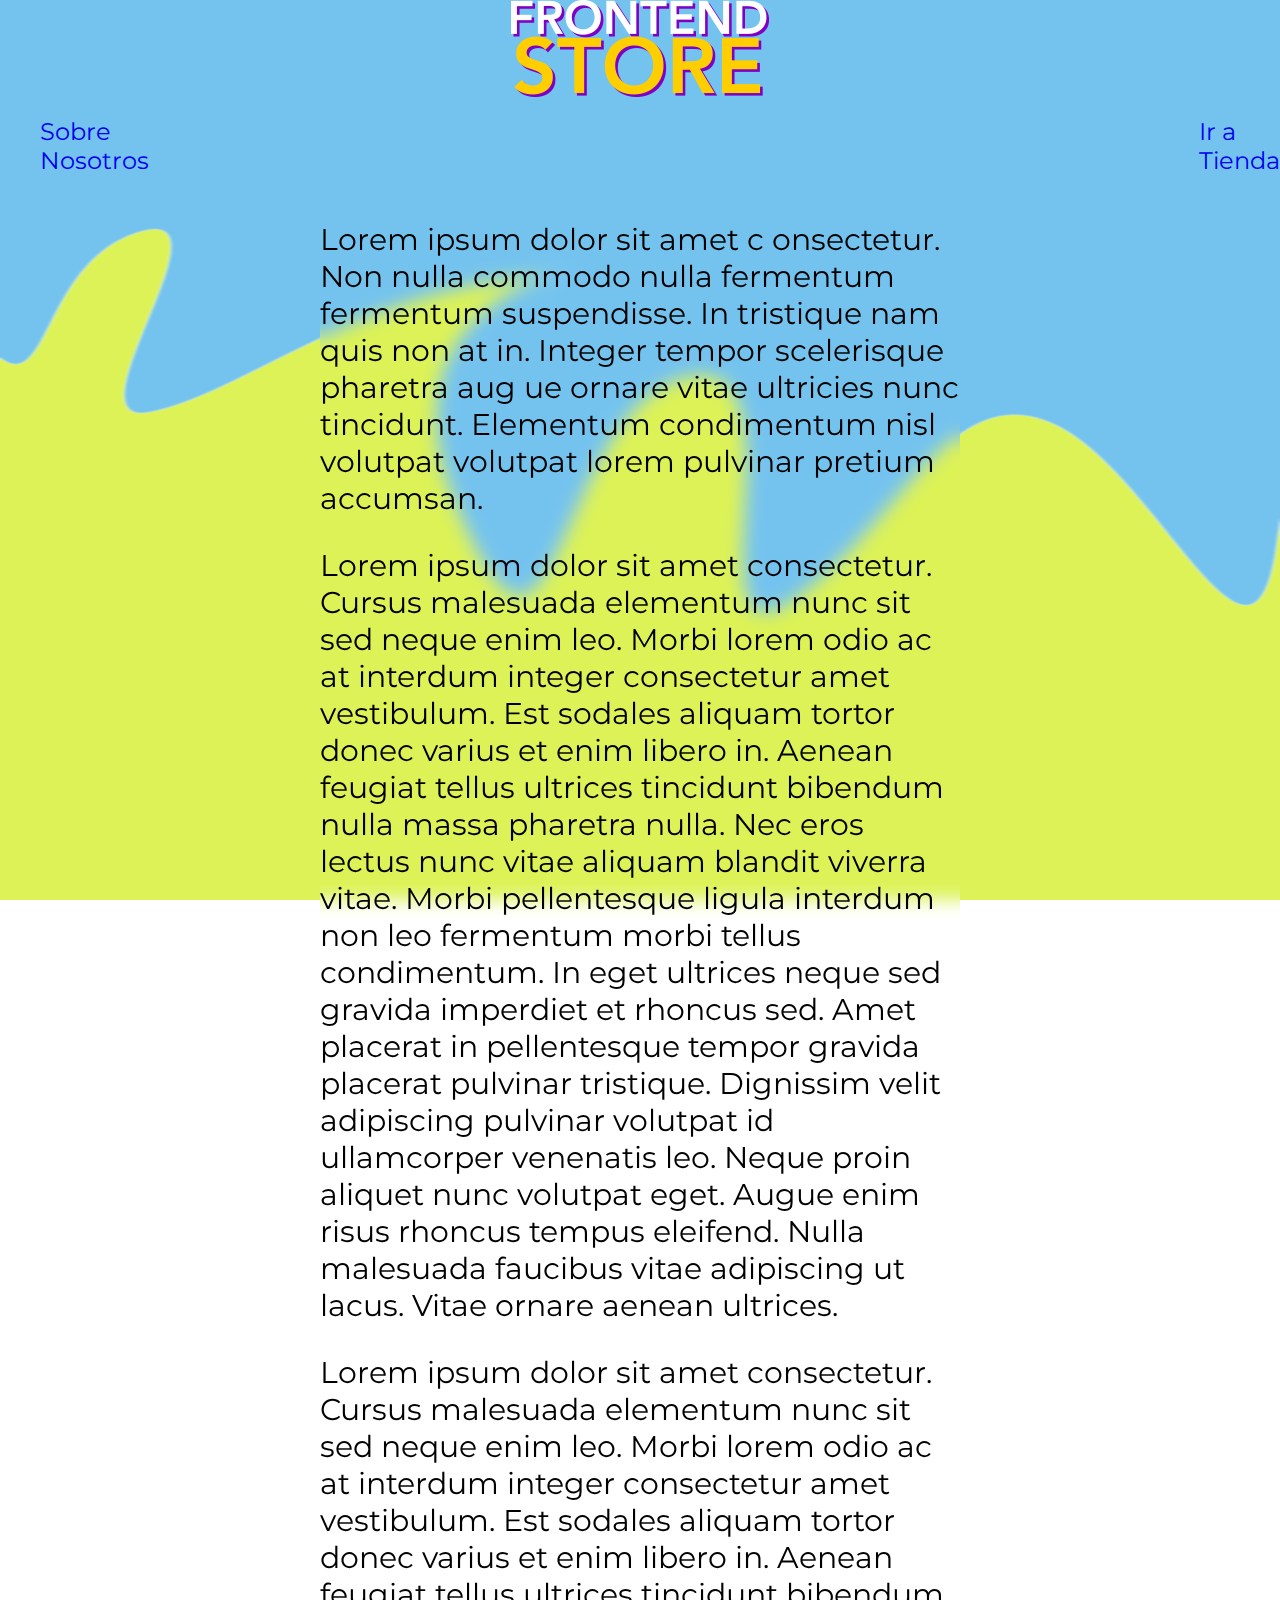
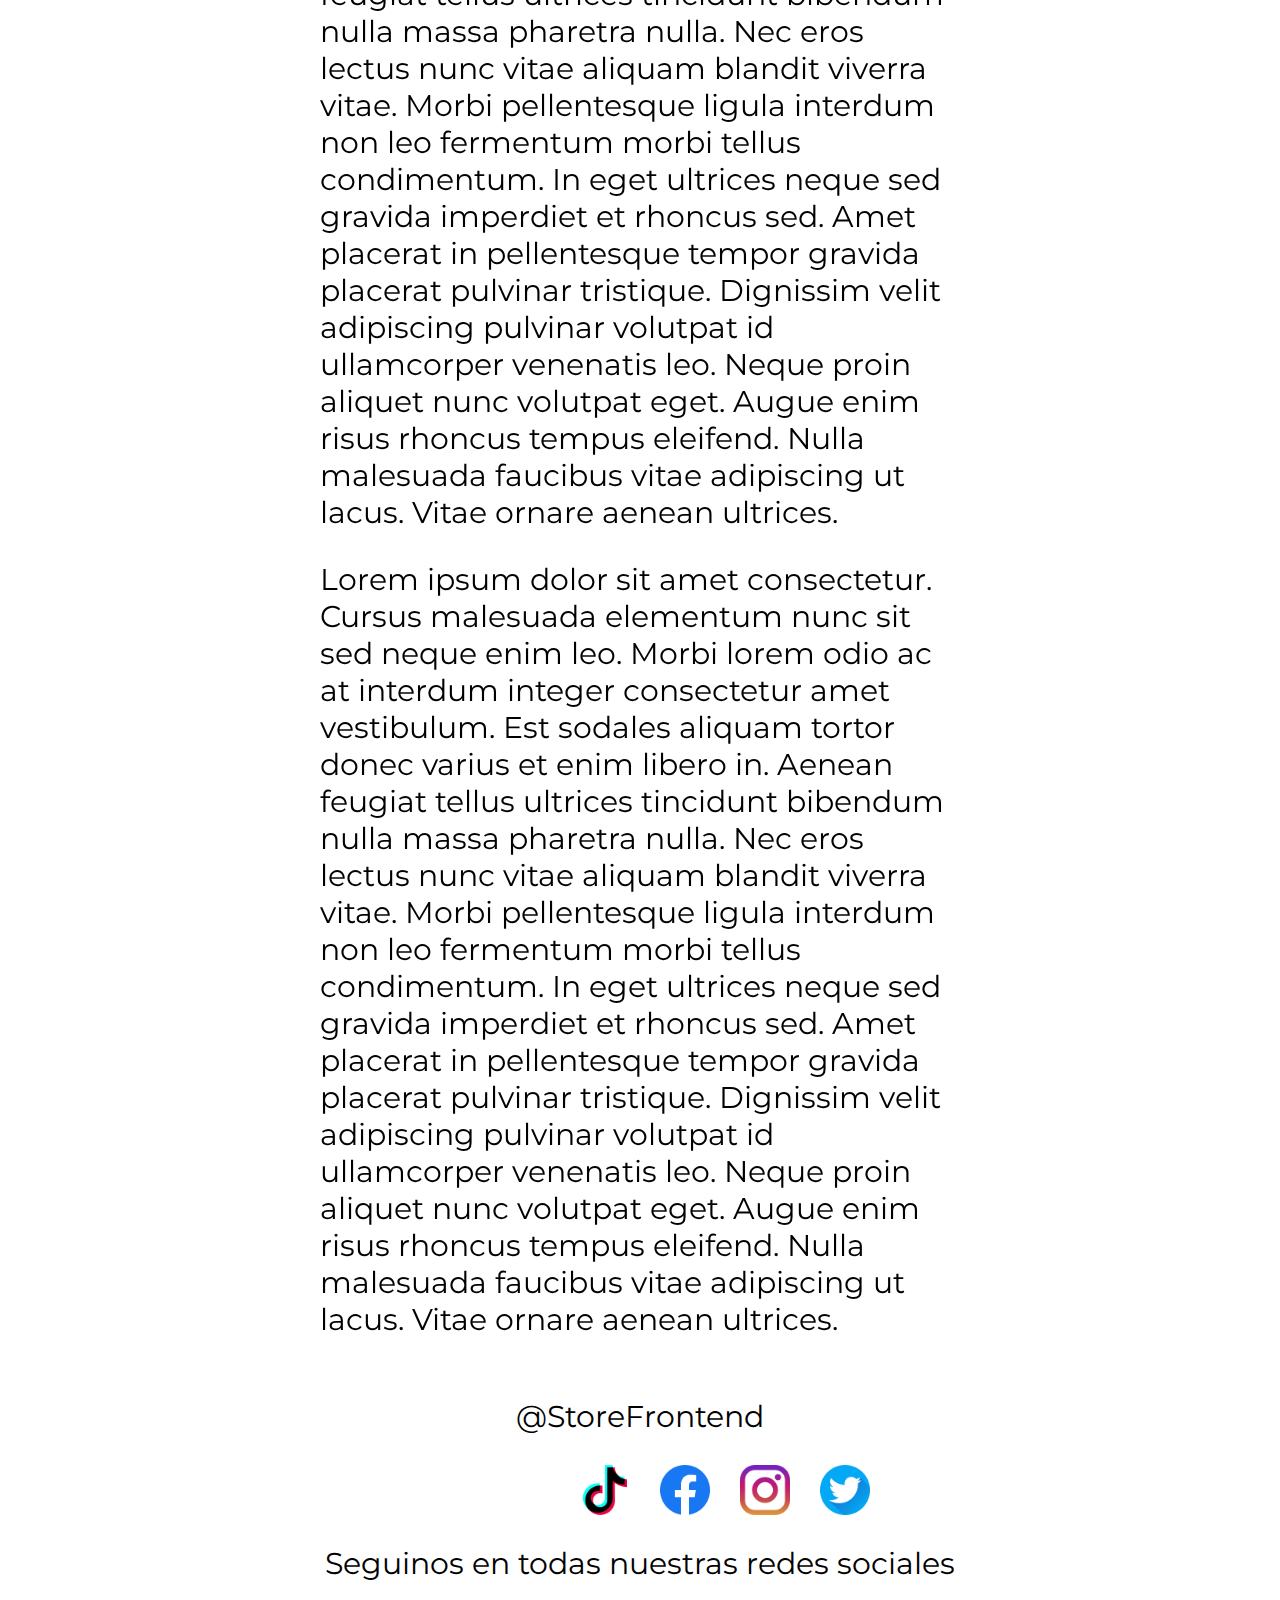
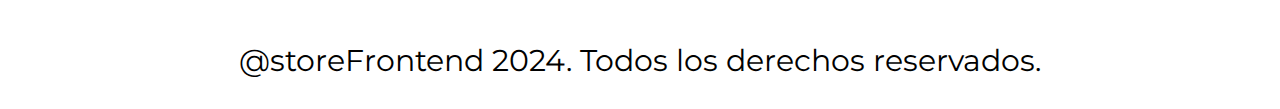
<file: index.html>
<!DOCTYPE html>
<html class="bg__fondo">
    <head>
        <meta charset="UTF-8">
        <meta name="viewport" content="width=device-width, initial-scale=1.0">
        <title>Sobre Nosotros</title>
        <link rel="preconnect" href="https://fonts.googleapis.com">
        <link rel="preconnect" href="https://fonts.gstatic.com" crossorigin>
        <link href="https://fonts.googleapis.com/css2?family=Montserrat:ital,wght@0,100..900;1,100..900&display=swap" rel="stylesheet">
        <!-- <link href="https://cdn.jsdelivr.net/npm/bootstrap@5.3.3/dist/css/bootstrap.min.css" rel="stylesheet" integrity="sha384-QWTKZyjpPEjISv5WaRU9OFeRpok6YctnYmDr5pNlyT2bRjXh0JMhjY6hW+ALEwIH" crossorigin="anonymous"> -->
        <link rel="stylesheet" href="./css/style.css">
        
    </head>
    <header>
        <div class="login" >
            <a href="./html/Inicio.html">
                <img src="./img/Iconos/logo.png">
            </a>
        </div>
        <nav class="barnav">
            <ul>
                <li><a class="navbar__enlace"  href="#">Sobre Nosotros</a></li>
                <li class="enlace__derecha"><a class="navbar__enlace"  href="./html/Inicio.html">Ir a Tienda</a></li>
            </ul>
        </nav>
    </header>
    <body>
        <main>
            <section class="contenido">
                <div>
                    <p>Lorem ipsum dolor sit amet c
                        onsectetur. Non nulla commodo nulla fermentum
                        fermentum suspendisse. In tristique nam quis non at in. Integer tempor scelerisque pharetra aug
                        ue ornare vitae ultricies nunc tincidunt. Elementum condimentum nisl volutpat volutpat lorem pulvinar pretium accumsan.</p>
                </div>
                <div>
                    <p>Lorem ipsum dolor sit amet consectetur. Cursus malesuada elementum nunc sit sed neque enim leo. Morbi 
                        lorem odio ac at interdum integer consectetur amet vestibulum. Est sodales aliquam tortor donec varius et enim 
                        libero in. Aenean feugiat tellus ultrices tincidunt bibendum nulla massa pharetra nulla. Nec eros lectus nunc 
                        vitae aliquam blandit viverra vitae. Morbi pellentesque ligula interdum non leo fermentum morbi tellus condimentum.
                        In eget ultrices neque sed gravida imperdiet et rhoncus sed. Amet placerat in pellentesque tempor gravida placerat 
                        pulvinar tristique. Dignissim velit adipiscing pulvinar volutpat id ullamcorper venenatis leo. Neque proin aliquet 
                        nunc volutpat eget. Augue enim risus rhoncus tempus eleifend. Nulla malesuada faucibus vitae adipiscing ut lacus. 
                        Vitae ornare aenean ultrices.</p>
                </div>
                <div>
                    <p>Lorem ipsum dolor sit amet consectetur. Cursus malesuada elementum nunc sit sed neque enim leo. Morbi 
                        lorem odio ac at interdum integer consectetur amet vestibulum. Est sodales aliquam tortor donec varius et enim 
                        libero in. Aenean feugiat tellus ultrices tincidunt bibendum nulla massa pharetra nulla. Nec eros lectus nunc 
                        vitae aliquam blandit viverra vitae. Morbi pellentesque ligula interdum non leo fermentum morbi tellus condimentum.
                        In eget ultrices neque sed gravida imperdiet et rhoncus sed. Amet placerat in pellentesque tempor gravida placerat 
                        pulvinar tristique. Dignissim velit adipiscing pulvinar volutpat id ullamcorper venenatis leo. Neque proin aliquet 
                        nunc volutpat eget. Augue enim risus rhoncus tempus eleifend. Nulla malesuada faucibus vitae adipiscing ut lacus. 
                        Vitae ornare aenean ultrices.</p>
                </div>
                <div>
                    <p>Lorem ipsum dolor sit amet consectetur. Cursus malesuada elementum nunc sit sed neque enim leo. Morbi 
                        lorem odio ac at interdum integer consectetur amet vestibulum. Est sodales aliquam tortor donec varius et enim 
                        libero in. Aenean feugiat tellus ultrices tincidunt bibendum nulla massa pharetra nulla. Nec eros lectus nunc 
                        vitae aliquam blandit viverra vitae. Morbi pellentesque ligula interdum non leo fermentum morbi tellus condimentum.
                        In eget ultrices neque sed gravida imperdiet et rhoncus sed. Amet placerat in pellentesque tempor gravida placerat 
                        pulvinar tristique. Dignissim velit adipiscing pulvinar volutpat id ullamcorper venenatis leo. Neque proin aliquet 
                        nunc volutpat eget. Augue enim risus rhoncus tempus eleifend. Nulla malesuada faucibus vitae adipiscing ut lacus. 
                        Vitae ornare aenean ultrices.</p>
                </div>
            </section>
        </main>
        <footer class="footer">
            <p class="like" >@StoreFrontend</p>
            <div >
                <img class="iconos" src="./img/Iconos/tik-tok.png">
                <img class="iconos" src="./img/Iconos/facebook.png">
                <img class="iconos" src="./img/Iconos/instagram.png">
                <img class="iconos" src="./img/Iconos/gorjeo.png">
            </div> 
            <p class="like" >Seguinos en todas nuestras redes sociales</p>
            <p class="like" >@storeFrontend 2024. Todos los derechos reservados.</p>
        </footer>
        <!-- <script src="https://cdn.jsdelivr.net/npm/bootstrap@5.3.3/dist/js/bootstrap.bundle.min.js" integrity="sha384-YvpcrYf0tY3lHB60NNkmXc5s9fDVZLESaAA55NDzOxhy9GkcIdslK1eN7N6jIeHz" crossorigin="anonymous"></script>
    <!-- comentarios es control+k+c -->
</html>
</file>
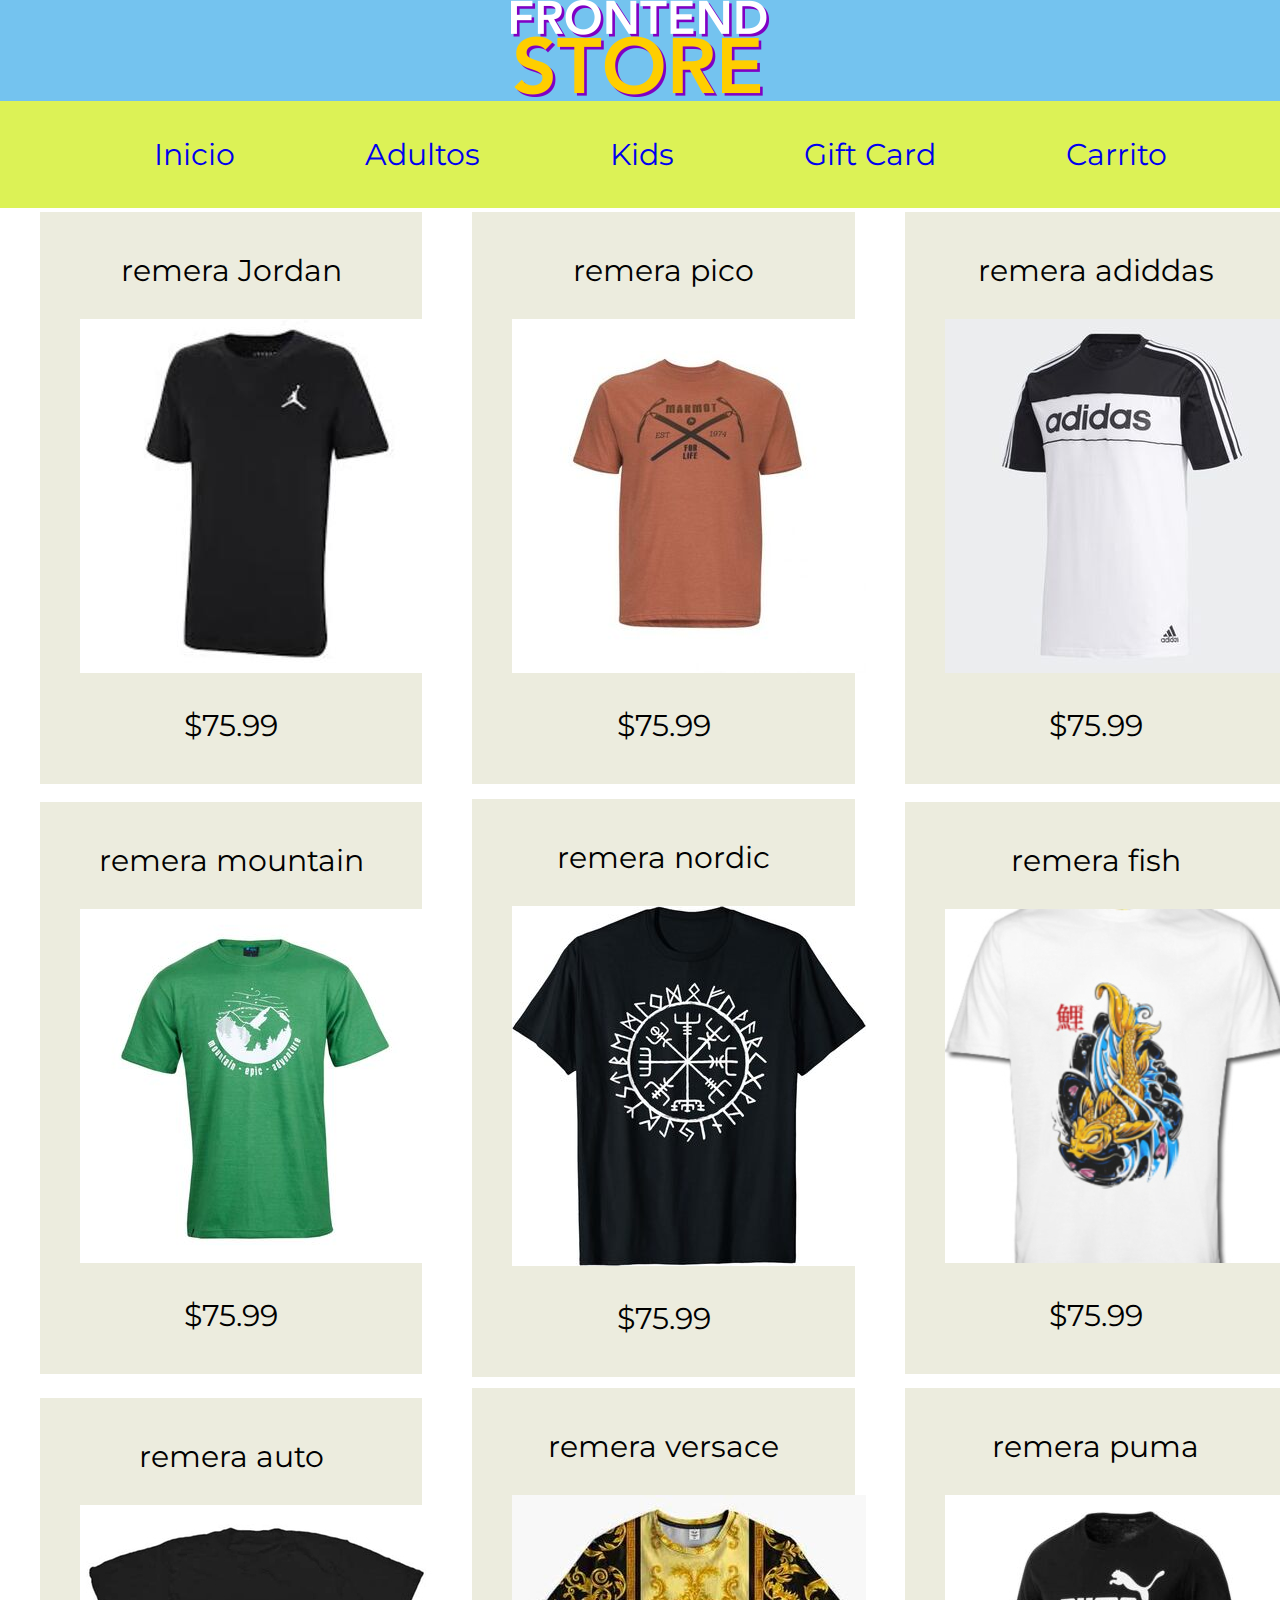
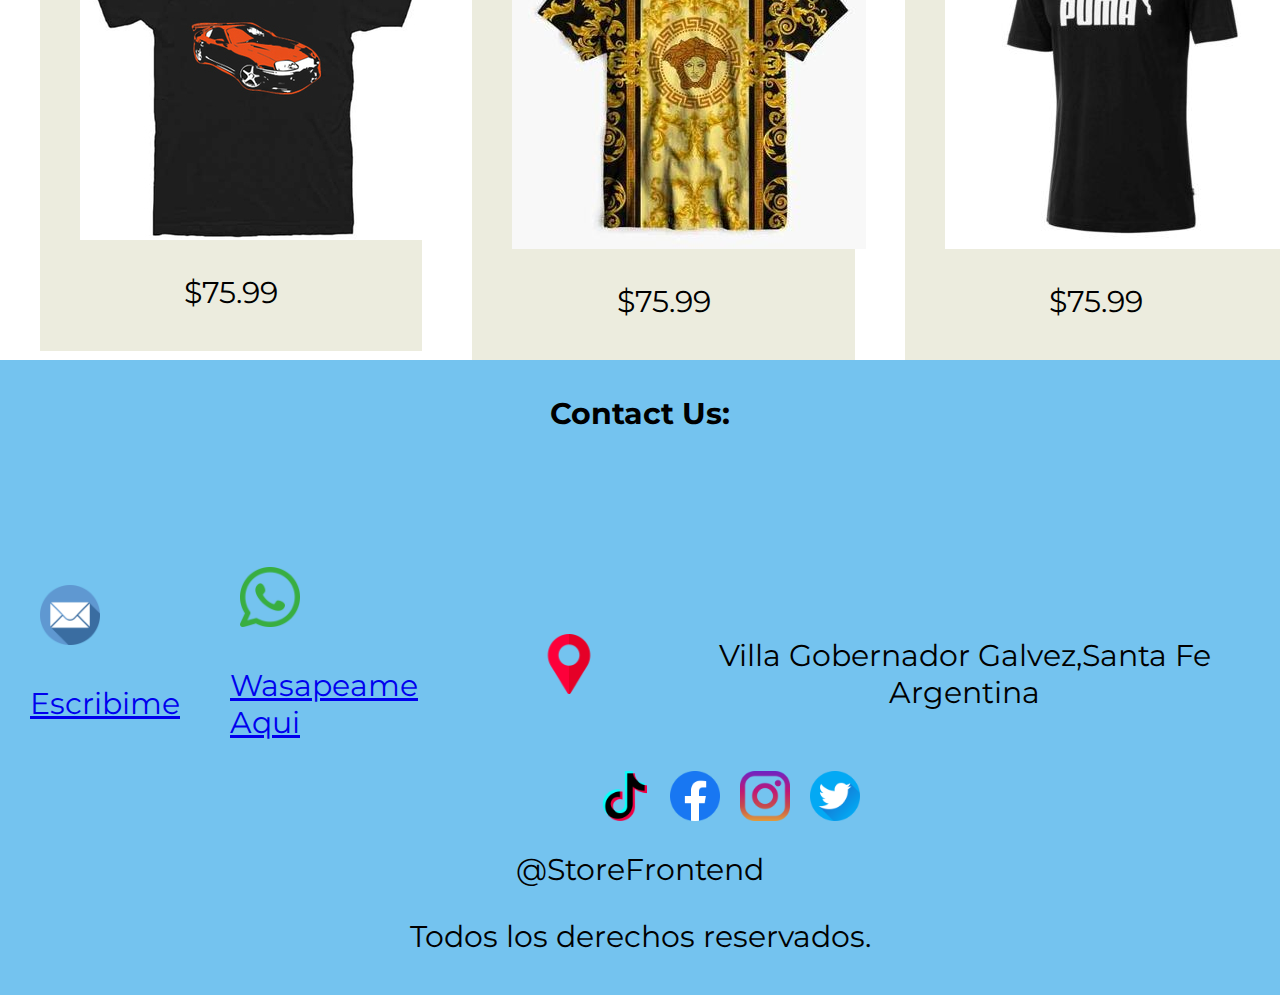
<file: html/adultos.html>
<!DOCTYPE html>
<html lang="en">
    <head>
        <meta charset="UTF-8">
        <meta name="viewport" content="width=device-width, initial-scale=1.0">
        <title>Adultos</title>
        <link rel="preconnect" href="https://fonts.googleapis.com">
        <link rel="preconnect" href="https://fonts.gstatic.com" crossorigin>
        <link href="https://fonts.googleapis.com/css2?family=Montserrat:ital,wght@0,100..900;1,100..900&display=swap" rel="stylesheet">
        <!-- <link href="https://cdn.jsdelivr.net/npm/bootstrap@5.3.3/dist/css/bootstrap.min.css" rel="stylesheet" integrity="sha384-QWTKZyjpPEjISv5WaRU9OFeRpok6YctnYmDr5pNlyT2bRjXh0JMhjY6hW+ALEwIH" crossorigin="anonymous"> -->
        <link rel="stylesheet" href="../css/style.css">
    </head>
     <header> <!--class="container-fluid"> -->
        <div class="logo">
            <a href="../index.html">
                <img src="../img/Iconos/logo.png">
            </a>
        </div>
        <nav class="navbar">
        <ul>
            <li><a class="navbar__enlace"  href="./Inicio.html">Inicio</a></li>  
            <li><a class="navbar__enlace"  href="#">Adultos</a></li>  
            <li><a class="navbar__enlace"  href="../html/kids.html">Kids</a></li>  
            <li><a class="navbar__enlace"  href="../html/gift-card.html">Gift Card</a></li>  
            <li><a class="navbar__enlace"  href="../html/carrito.html">Carrito</a></li>  
        </ul>
        </nav>
    </header>
    <body>
        <main> <!-- class="container-fluid"> -->
            <div class="contenedor">
           
                <section class="remera">
                        <p class="text" >remera Jordan</p>
                        <img class="imagenes" src="../img/Adultos/images.jpg">
                        <p class="text" >$75.99</p>
                    </section>
                    <section class="remera">
                        <p class="text" >remera pico</p>
                        <img class="imagenes" src="../img/Adultos/pico.jpg">
                        <p class="text" >$75.99</p>
                    </section>
                    <section class="remera">
                        <p class="text" >remera adiddas</p>
                        <img class="imagenes" src="../img/Adultos/addidas.jpg">
                        <p class="text" >$75.99</p>
                    </section>
                    <section class="remera">
                        <p class="text" >remera mountain</p>
                        <img class="imagenes" src="../img/Adultos/mountain.jpg">
                        <p class="text" >$75.99</p>
                    </section>
                    <section class="remera">
                        <p class="text" >remera nordic</p>
                        <img class="imagenes" src="../img/Adultos/nordic.jpg">
                        <p class="text" >$75.99</p>
                    </section>
                    <section class="remera">
                        <p class="text" >remera fish</p>
                        <img class="imagenes" src="../img/Adultos/fish.jpg">
                        <p class="text" >$75.99</p>
                    </section>
                    <section class="remera">
                        <p class="text" >remera auto </p>
                        <img class="imagenes" src="../img/Adultos/auto.jpg">
                        <p class="text" >$75.99</p>
                    </section>
                    <section class="remera">
                        <p class="text" >remera versace</p>
                        <img class="imagenes" src="../img/Adultos/versace.jpg">
                        <p class="text" >$75.99</p>
                    </section>
                    <section class="remera">
                        <p class="text" >remera puma</p>
                        <img class="imagenes" src="../img/Adultos/puma.jpg">
                        <p class="text" >$75.99</p>
                    </section> 
            </div>
        </main>
        <footer class="redes"> <!--class="container-fluid"> -->
            <h2>Contact Us:</h2>
            <div class="div-1">
                <a href="mailto:joel94master@gmail.com" target="_blank">
                <img  class="icon" src="../img/Iconos/correo-electronico.png"><p>Escribime</p>
                </a>
                <a href="https://wa.me/message/MUAPNIPZ4Z5BE1" target="_blank">
                <img  class="icon" src="../img/Iconos/whatsapp.png"> <p>Wasapeame Aqui</p>
                </a>
                    <img  class="icon" src="../img/Iconos/marcador-de-posicion.png">
                    <p class="texto_redes" style="padding-left: 0px;">Villa Gobernador Galvez,Santa Fe Argentina</p>
            </div>
            <div class="div-2">
                <img class="iconos" src="../img/Iconos/tik-tok.png">
                <img class="iconos" src="../img/Iconos/facebook.png">
                <img class="iconos" src="../img/Iconos/instagram.png">
                <img class="iconos" src="../img/Iconos/gorjeo.png">
            </div>
            <p class="like">@StoreFrontend</p>
            <p class="like">Todos los derechos reservados. </p>
        </footer>
        <!-- <script src="https://cdn.jsdelivr.net/npm/@popperjs/core@2.11.8/dist/umd/popper.min.js" integrity="sha384-I7E8VVD/ismYTF4hNIPjVp/Zjvgyol6VFvRkX/vR+Vc4jQkC+hVqc2pM8ODewa9r" crossorigin="anonymous"></script> -->
        <!-- <script src="https://cdn.jsdelivr.net/npm/bootstrap@5.3.3/dist/js/bootstrap.min.js" integrity="sha384-0pUGZvbkm6XF6gxjEnlmuGrJXVbNuzT9qBBavbLwCsOGabYfZo0T0to5eqruptLy" crossorigin="anonymous"></script> -->
    </body>

</html>
</file>
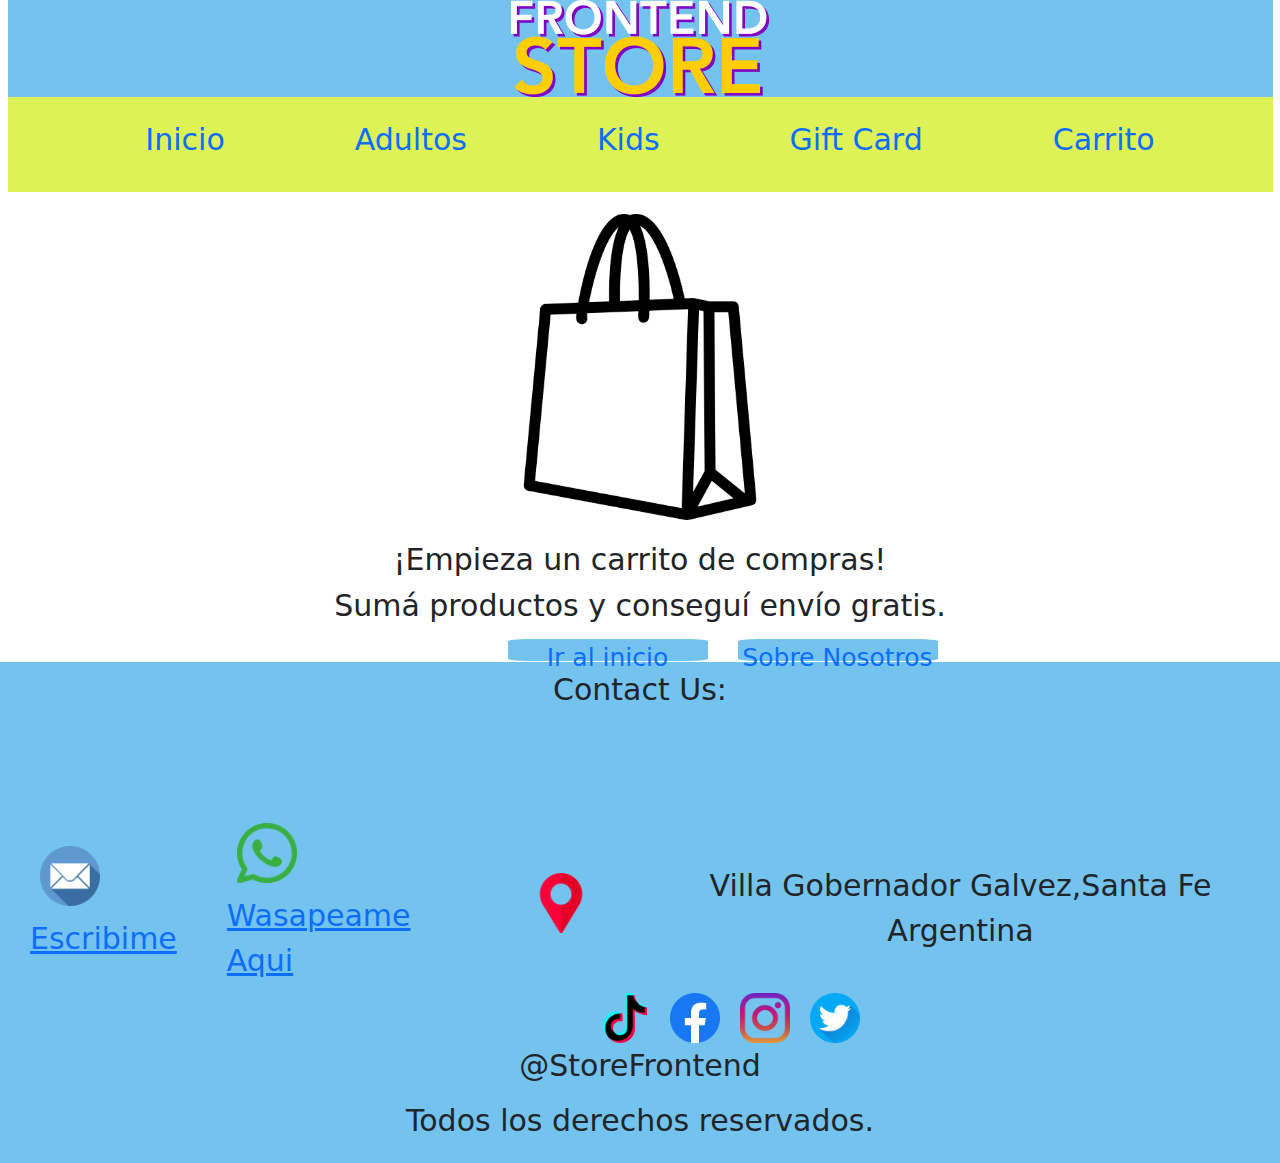
<file: html/carrito.html>
<!DOCTYPE html>
<html lang="en">
    <head>
        <meta charset="UTF-8">
        <meta name="viewport" content="width=device-width, initial-scale=1.0">
        <title>Carrito</title>
        <link rel="preconnect" href="https://fonts.googleapis.com">
        <link rel="preconnect" href="https://fonts.gstatic.com" crossorigin>
        <link href="https://fonts.googleapis.com/css2?family=Montserrat:ital,wght@0,100..900;1,100..900&display=swap" rel="stylesheet">
         <link href="https://cdn.jsdelivr.net/npm/bootstrap@5.3.3/dist/css/bootstrap.min.css" rel="stylesheet" integrity="sha384-QWTKZyjpPEjISv5WaRU9OFeRpok6YctnYmDr5pNlyT2bRjXh0JMhjY6hW+ALEwIH" crossorigin="anonymous"> 
        <link rel="stylesheet" href="../css/style.css">
    </head>
    <body>  
         <header class="container-fluid">
            <div class="logo">
                <a href="../index.html">
                    <img src="../img/Iconos/logo.png">
                </a>
            </div>
            <nav class="navbar">
            <ul>
                <li><a class="navbar__enlace" href="../html/Inicio.html">Inicio</a></li>  
                <li><a class="navbar__enlace" href="../html/adultos.html">Adultos</a></li>  
                <li><a class="navbar__enlace" href="./kids.html">Kids</a></li>  
                <li><a class="navbar__enlace" href="../html/gift-card.html">Gift Card</a></li>  
                <li><a class="navbar__enlace" href="#">Carrito</a></li>  
            </ul>
            </nav>
        </header>
         <main class="tienda"> <!--class="container-fluid"> -->
            <section class="container-fluid">
                <img class="fotos" src="../img/Iconos/bolsa-de-la-compra.png">
                <h2>¡Empieza un carrito de compras!</h2>
                <p>Sumá productos y conseguí envío gratis.</p>
                <div>
                    <a class="boton"href="./Inicio.html">Ir al inicio</a>
                    <a class="boton" href="../index.html">Sobre Nosotros</a> <br>
                </div>
            </section>
        </main>
         <footer class="redes">
            <section class="container-fluid"></section> <!--class="container-fluid"> -->
                <h2>Contact Us:</h2>
                <div class="div-1">
                    <a href="mailto:joel94master@gmail.com" target="_blank">
                    <img  class="icon" src="../img/Iconos/correo-electronico.png"><p>Escribime</p>
                    </a>
                    <a href="https://wa.me/message/MUAPNIPZ4Z5BE1" target="_blank">
                    <img  class="icon" src="../img/Iconos/whatsapp.png"> <p>Wasapeame Aqui</p>
                    </a>
                        <img  class="icon" src="../img/Iconos/marcador-de-posicion.png">
                        <p class="texto_redes" style="padding-left: 0px;">Villa Gobernador Galvez,Santa Fe Argentina</p>
                </div>
                <div class="div-2">
                    <img class="iconos" src="../img/Iconos/tik-tok.png">
                    <img class="iconos" src="../img/Iconos/facebook.png">
                    <img class="iconos" src="../img/Iconos/instagram.png">
                    <img class="iconos" src="../img/Iconos/gorjeo.png">
                </div>
                <p class="like">@StoreFrontend</p>
                <p class="like">Todos los derechos reservados. </p>
            </section>
        </footer>
         <script src="https://cdn.jsdelivr.net/npm/@popperjs/core@2.11.8/dist/umd/popper.min.js" integrity="sha384-I7E8VVD/ismYTF4hNIPjVp/Zjvgyol6VFvRkX/vR+Vc4jQkC+hVqc2pM8ODewa9r" crossorigin="anonymous"></script> 
        <script src="https://cdn.jsdelivr.net/npm/bootstrap@5.3.3/dist/js/bootstrap.min.js" integrity="sha384-0pUGZvbkm6XF6gxjEnlmuGrJXVbNuzT9qBBavbLwCsOGabYfZo0T0to5eqruptLy" crossorigin="anonymous"></script> 
    </body>

</html>
</file>
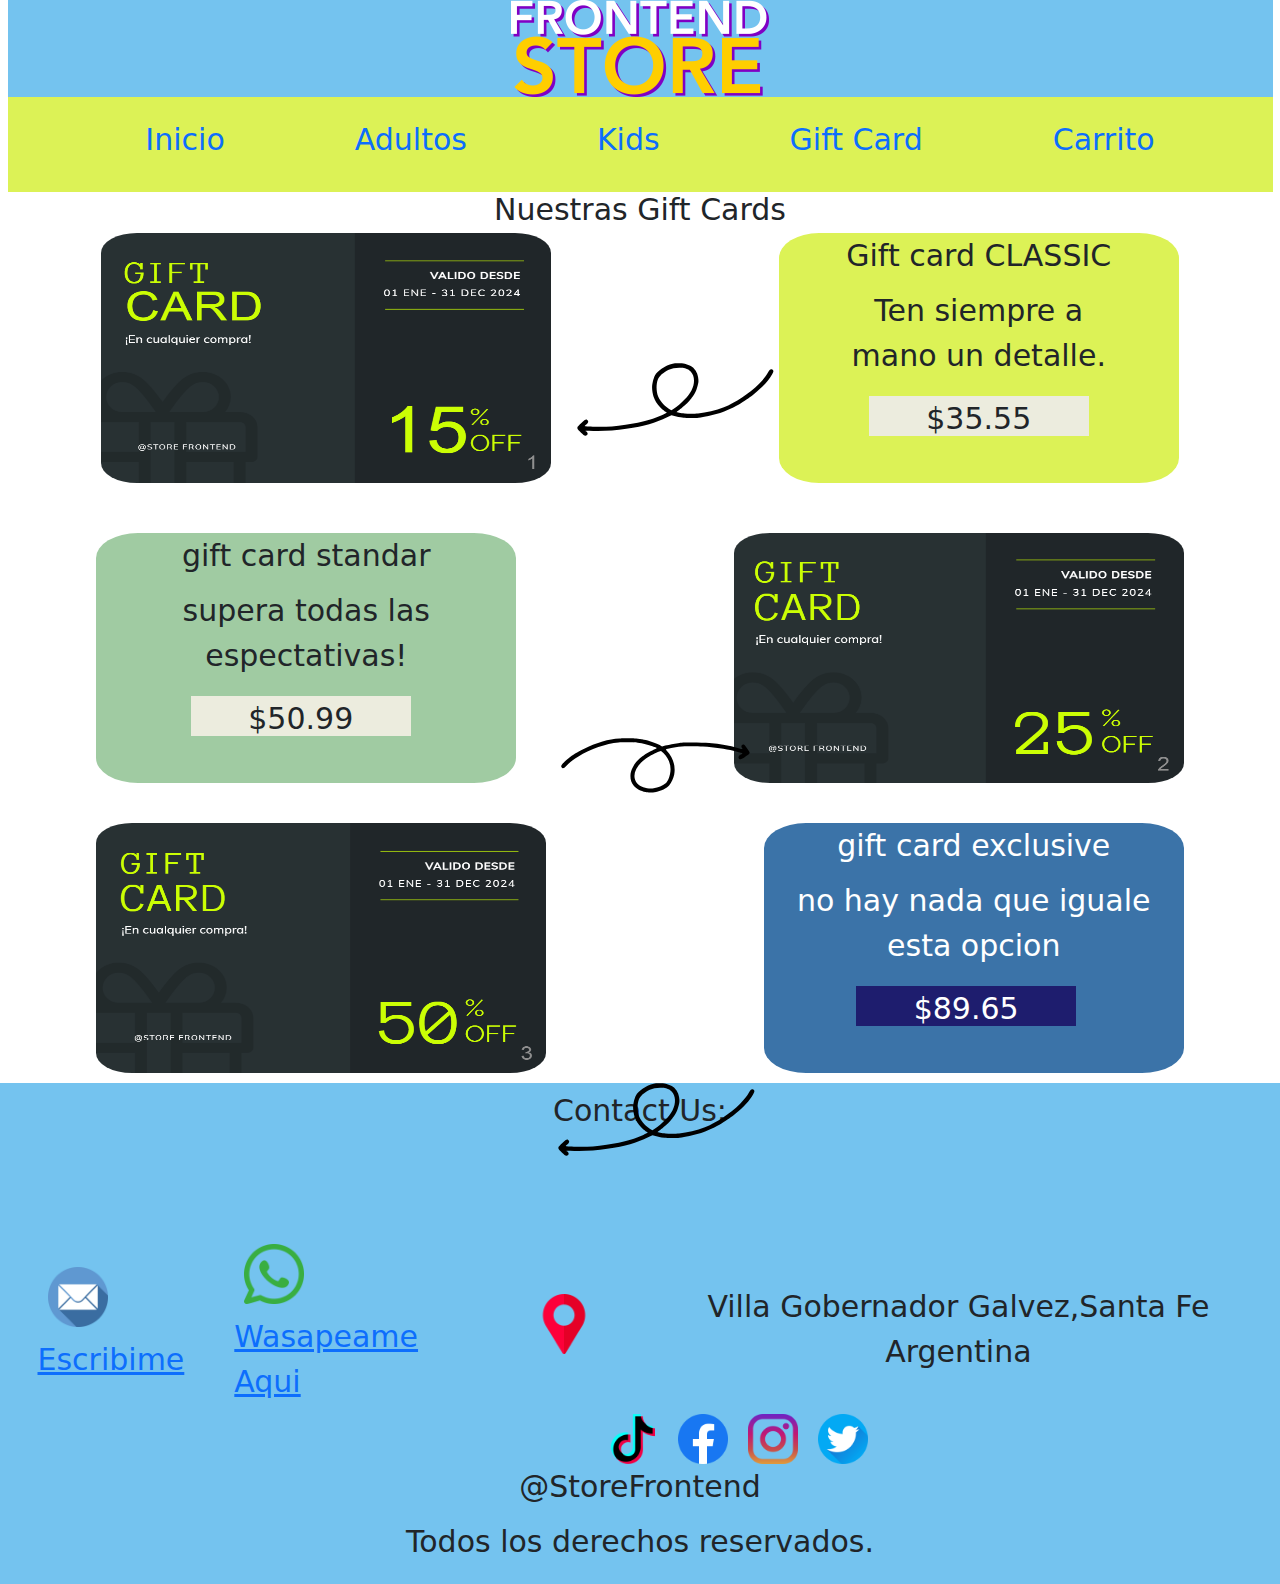
<file: html/gift-card.html>
<!DOCTYPE html>
<html lang="en">
    <head>
        <meta charset="UTF-8">
        <meta name="viewport" content="width=device-width, initial-scale=1.0">
        <title>Gift Card</title>
        <link rel="preconnect" href="https://fonts.googleapis.com">
        <link rel="preconnect" href="https://fonts.gstatic.com" crossorigin>
        <link href="https://fonts.googleapis.com/css2?family=Montserrat:ital,wght@0,100..900;1,100..900&display=swap" rel="stylesheet">
        <link href="https://cdn.jsdelivr.net/npm/bootstrap@5.3.3/dist/css/bootstrap.min.css" rel="stylesheet" integrity="sha384-QWTKZyjpPEjISv5WaRU9OFeRpok6YctnYmDr5pNlyT2bRjXh0JMhjY6hW+ALEwIH" crossorigin="anonymous"> 
        <link rel="stylesheet" href="../css/style.css">
        
    </head>
        <header class="container-fluid">
        <div class="logo">
            <a href="../index.html">
                <img src="../img/Iconos/logo.png">
            </a>
        </div>
        <nav class="navbar">
            <ul>
            <li><a class="navbar__enlace" href="./Inicio.html">Inicio</a></li>  
            <li><a class="navbar__enlace" href="./adultos.html">Adultos</a></li>  
            <li><a class="navbar__enlace" href="./kids.html">Kids</a></li>  
            <li><a class="navbar__enlace" href="#">Gift Card</a></li>  
            <li><a class="navbar__enlace" href="./carrito.html">Carrito</a></li>  
            </ul>
        </nav>
    </header>
    <body>
         <main class="container-fluid" > 
            <h2>Nuestras Gift Cards</h2>
            <section class="card-1">
                <div class="image1">
                    <img class="image" src="../img/Gift Card/15-.PNG">
                </div>
                <div>
                    <img class="flecha" src="../img/Iconos/Flecha1-3.svg" alt="flecha de direccion">
                </div>
                <div class="classic">
                    <p>Gift card CLASSIC</p>
                    <p>Ten siempre a <br> mano un detalle.</p>
                    <p class="valor">$35.55</p>
                </div>
            </section>
            <section class="card2" style="padding-top: 40px; padding-bottom: 40px;">
                <div class="standar">
                    <p>gift card standar</p>
                    <p>supera todas las espectativas!</p>
                    <p class="valor">$50.99</p>
                </div> 
                <div>
                    <img class="flecha-2" src="../img/Iconos/Flecha2.svg" alt="Flecha de direccion inversa">
                </div>
                <div>
                    <img class="image" src="../img/Gift Card/25-.PNG">
                </div>
            </section>
            <section class="card-1">
                <div>
                    <img class="image"src="../img/Gift Card/50-.PNG">
                </div>
                <div>
                    <img class="flecha-3" src="../img/Iconos/Flecha1-3.svg" alt="Flecha de direccion">
                </div>
                <div class="exclusive">
                    <p>gift card exclusive</p>
                    <p>no hay nada que iguale esta opcion</p>
                    <p class="valor-3">$89.65</p>
                </div>
            </section>
        </main>
        <footer class="redes">
            <section class="container-fluid"> 
                <h2>Contact Us:</h2>
                <div class="div-1">
                    <a href="mailto:joel94master@gmail.com" target="_blank">
                    <img  class="icon" src="../img/Iconos/correo-electronico.png"><p>Escribime</p>
                    </a>
                    <a href="https://wa.me/message/MUAPNIPZ4Z5BE1" target="_blank">
                    <img  class="icon" src="../img/Iconos/whatsapp.png"> <p>Wasapeame Aqui</p>
                    </a>
                        <img  class="icon" src="../img/Iconos/marcador-de-posicion.png">
                        <p class="texto_redes" style="padding-left: 0px;">Villa Gobernador Galvez,Santa Fe Argentina</p> 
                </div>
                <div class="div-2">
                    <img class="iconos" src="../img/Iconos/tik-tok.png">
                    <img class="iconos" src="../img/Iconos/facebook.png">
                    <img class="iconos" src="../img/Iconos/instagram.png">
                    <img class="iconos" src="../img/Iconos/gorjeo.png">
                </div>
                <p class="like">@StoreFrontend</p>
                <p class="like">Todos los derechos reservados. </p>
            </section>
        </footer>
        <script src="https://cdn.jsdelivr.net/npm/@popperjs/core@2.11.8/dist/umd/popper.min.js" integrity="sha384-I7E8VVD/ismYTF4hNIPjVp/Zjvgyol6VFvRkX/vR+Vc4jQkC+hVqc2pM8ODewa9r" crossorigin="anonymous"></script> 
         <script src="https://cdn.jsdelivr.net/npm/bootstrap@5.3.3/dist/js/bootstrap.min.js" integrity="sha384-0pUGZvbkm6XF6gxjEnlmuGrJXVbNuzT9qBBavbLwCsOGabYfZo0T0to5eqruptLy" crossorigin="anonymous"></script> 
    </body>
</html>
</file>
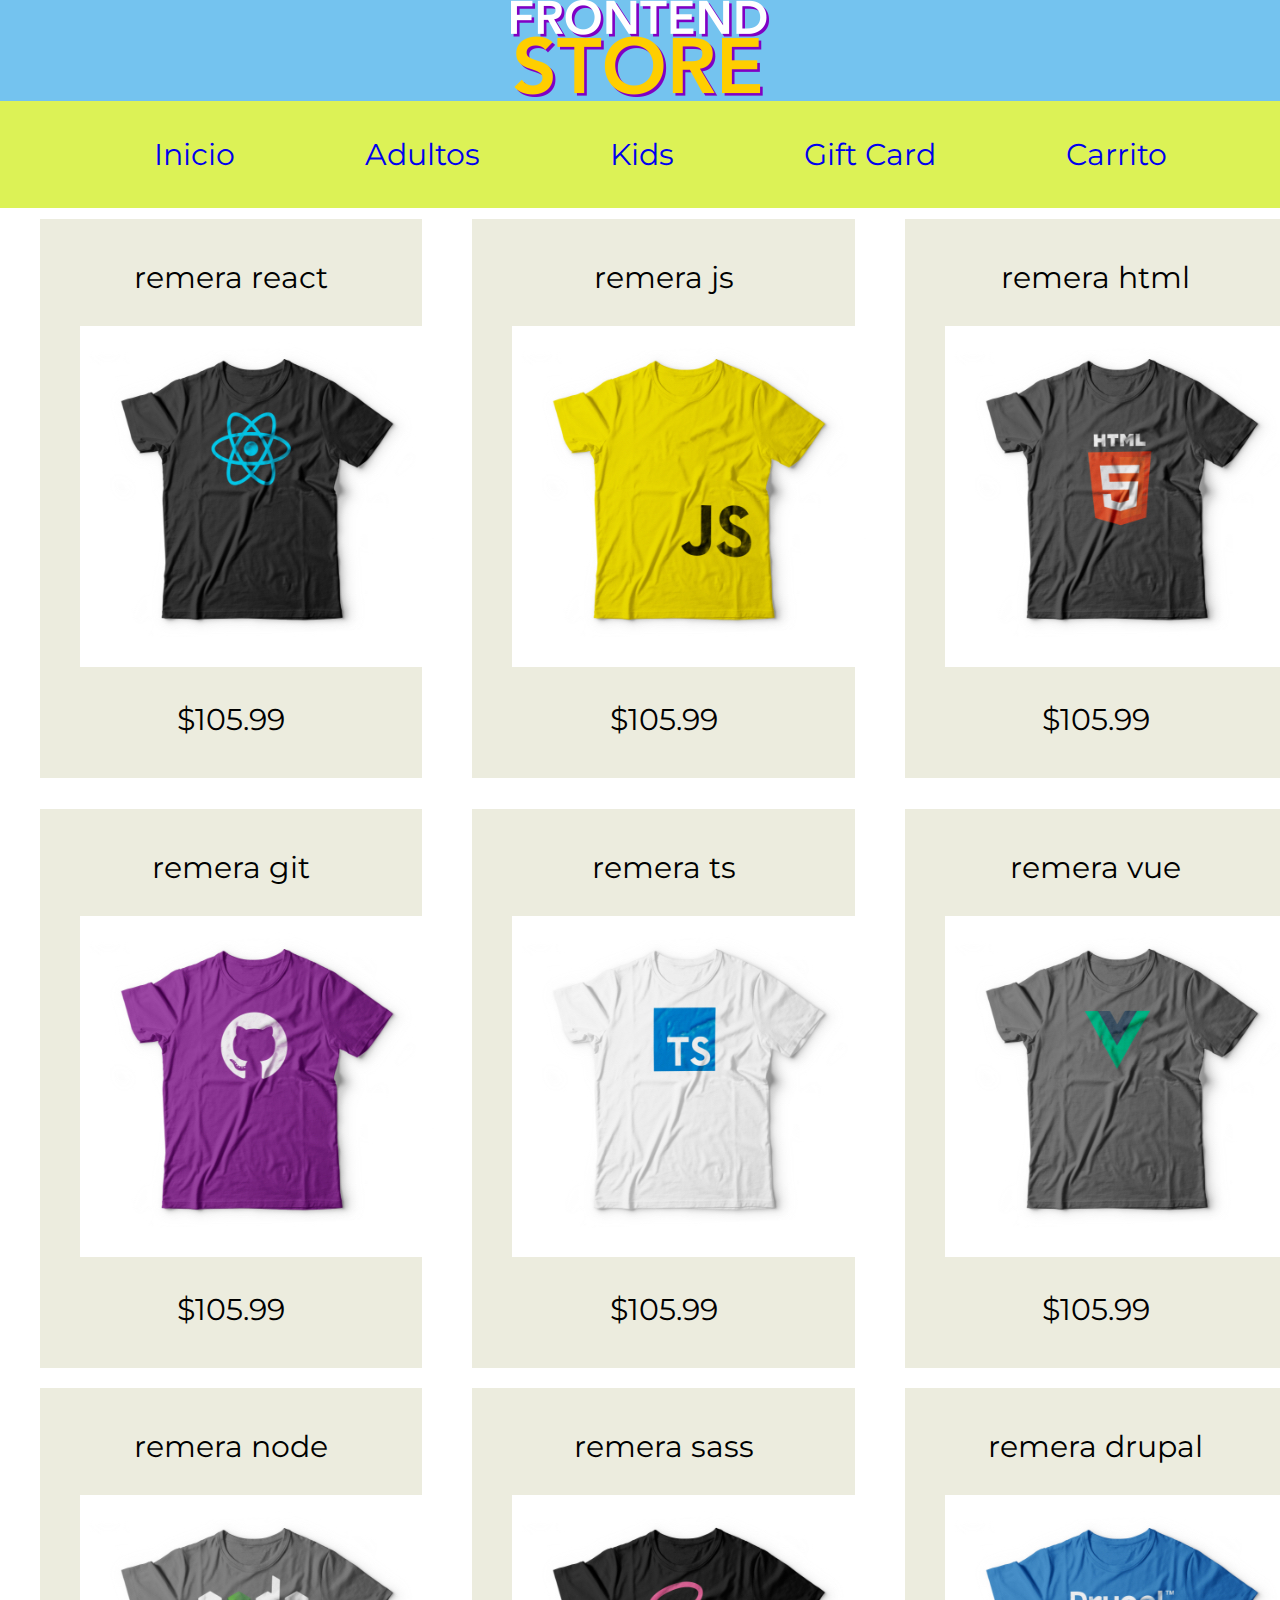
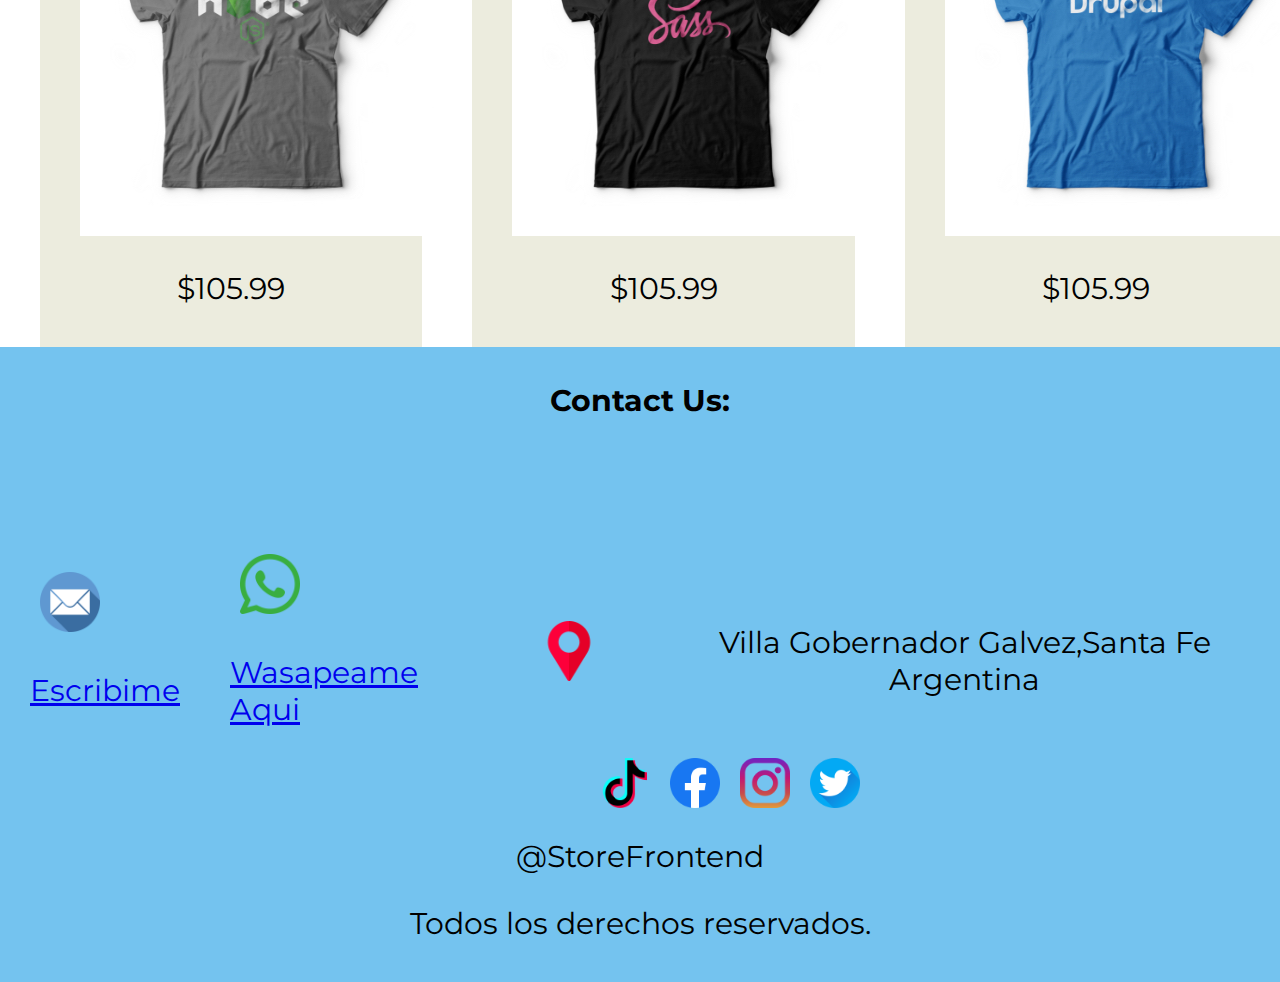
<file: html/Inicio.html>
<!DOCTYPE html>
<html >
    <head>
        <meta charset="UTF-8">
        <meta name="viewport" content="width=device-width, initial-scale=1.0">
        <title>Frontend Store</title>
        <link rel="preconnect" href="https://fonts.googleapis.com">
        <link rel="preconnect" href="https://fonts.gstatic.com" crossorigin>
        <link href="https://fonts.googleapis.com/css2?family=Montserrat:ital,wght@0,100..900;1,100..900&display=swap" rel="stylesheet">
        <!-- <link href="https://cdn.jsdelivr.net/npm/bootstrap@5.3.3/dist/css/bootstrap.min.css" rel="stylesheet" integrity="sha384-QWTKZyjpPEjISv5WaRU9OFeRpok6YctnYmDr5pNlyT2bRjXh0JMhjY6hW+ALEwIH" crossorigin="anonymous"> -->
        <link rel="stylesheet" href="../css/style.css">
        
    </head>
     <header> 
        <div class="logo">
            <a href="../index.html">
                <img src="../img/Iconos/logo.png">
            </a>
        </div>
             <nav class="navbar">  
                <ul>
                <li><a class="navbar__enlace"  href="#">Inicio</a></li>  
                <li><a class="navbar__enlace"  href="./adultos.html">Adultos</a></li>  
                <li><a class="navbar__enlace"  href="kids.html">Kids</a></li>  
                <li><a class="navbar__enlace"  href="gift-card.html">Gift Card</a></li>  
                <li><a class="navbar__enlace"  href="carrito.html">Carrito</a></li>  
                </ul>    
            </nav>
    </header>
    <body>
         <main class="contenedor">
            <!-- <div class="row"> -->
                <section cl class="remera" >
                    <p class="text">remera react</p>
                    <img class="imagenes"  src="../img/Inicio/react.jpg">
                    <p class="text"> $105.99</p>
                </section>
                <section  class="remera" >
                    <p class="text" >remera js</p>
                    <img class="imagenes" src="../img/Inicio/js.jpg">
                    <p class="text" >$105.99</p>
                </section>
                <section  class="remera" >
                    <p class="text" >remera html</p>
                    <img class="imagenes" src="../img/Inicio/html.jpg">
                    <p class="text" >$105.99</p>
                </section>
                <section  class="remera" >
                    <p class="text" >remera git</p>
                    <img class="imagenes" src="../img/Inicio/git.jpg">
                    <p class="text" >$105.99</p>
                </section>
                <section  class="remera" >
                    <p class="text" >remera ts</p>
                    <img class="imagenes" src="../img/Inicio/ts.jpg">
                    <p class="text" >$105.99</p>
                </section>
                <section  class="remera" >
                    <p class="text" >remera vue</p>
                    <img class="imagenes" src="../img/Inicio/vue.jpg">
                    <p class="text" >$105.99</p>
                </section>    
                <section  class="remera" >
                    <p class="text" >remera node</p>
                    <img class="imagenes" src="../img/Inicio/node.jpg">
                    <p class="text" >$105.99</p>
                </section>
                <section class="remera" >
                    <p class="text" >remera sass</p>
                    <img class="imagenes" src="../img/Inicio/sass.jpg">
                    <p class="text" >$105.99</p>
                </section>
                <section  class="remera" >
                    <p class="text" >remera drupal</p>
                    <img class="imagenes" src="../img/Inicio/drupal.jpg">
                    <p class="text" >$105.99</p>
                </section>
            </div>
        </main>
        <footer class="redes"> <!--class="container-fluid"> -->
            <h2>Contact Us:</h2>
            <div class="div-1">
                <a href="mailto:joel94master@gmail.com" target="_blank">
                <img  class="icon" src="../img/Iconos/correo-electronico.png"><p>Escribime</p>
                </a>
                <a href="https://wa.me/message/MUAPNIPZ4Z5BE1" target="_blank">
                <img  class="icon" src="../img/Iconos/whatsapp.png"> <p>Wasapeame Aqui</p>
                </a>
                    <img  class="icon" src="../img/Iconos/marcador-de-posicion.png">
                    <p class="texto_redes" style="padding-left: 0px;">Villa Gobernador Galvez,Santa Fe Argentina</p>
            </div>
            <div class="div-2">
                <img class="iconos" src="../img/Iconos/tik-tok.png">
                <img class="iconos" src="../img/Iconos/facebook.png">
                <img class="iconos" src="../img/Iconos/instagram.png">
                <img class="iconos" src="../img/Iconos/gorjeo.png">
            </div>
            <p class="like">@StoreFrontend</p>
            <p class="like">Todos los derechos reservados. </p>
        </footer>
        <!-- <script src="https://cdn.jsdelivr.net/npm/@popperjs/core@2.11.8/dist/umd/popper.min.js" integrity="sha384-I7E8VVD/ismYTF4hNIPjVp/Zjvgyol6VFvRkX/vR+Vc4jQkC+hVqc2pM8ODewa9r" crossorigin="anonymous"></script> -->
        <!-- <script src="https://cdn.jsdelivr.net/npm/bootstrap@5.3.3/dist/js/bootstrap.min.js" integrity="sha384-0pUGZvbkm6XF6gxjEnlmuGrJXVbNuzT9qBBavbLwCsOGabYfZo0T0to5eqruptLy" crossorigin="anonymous"></script> -->
    </body>
    
</html>
</file>
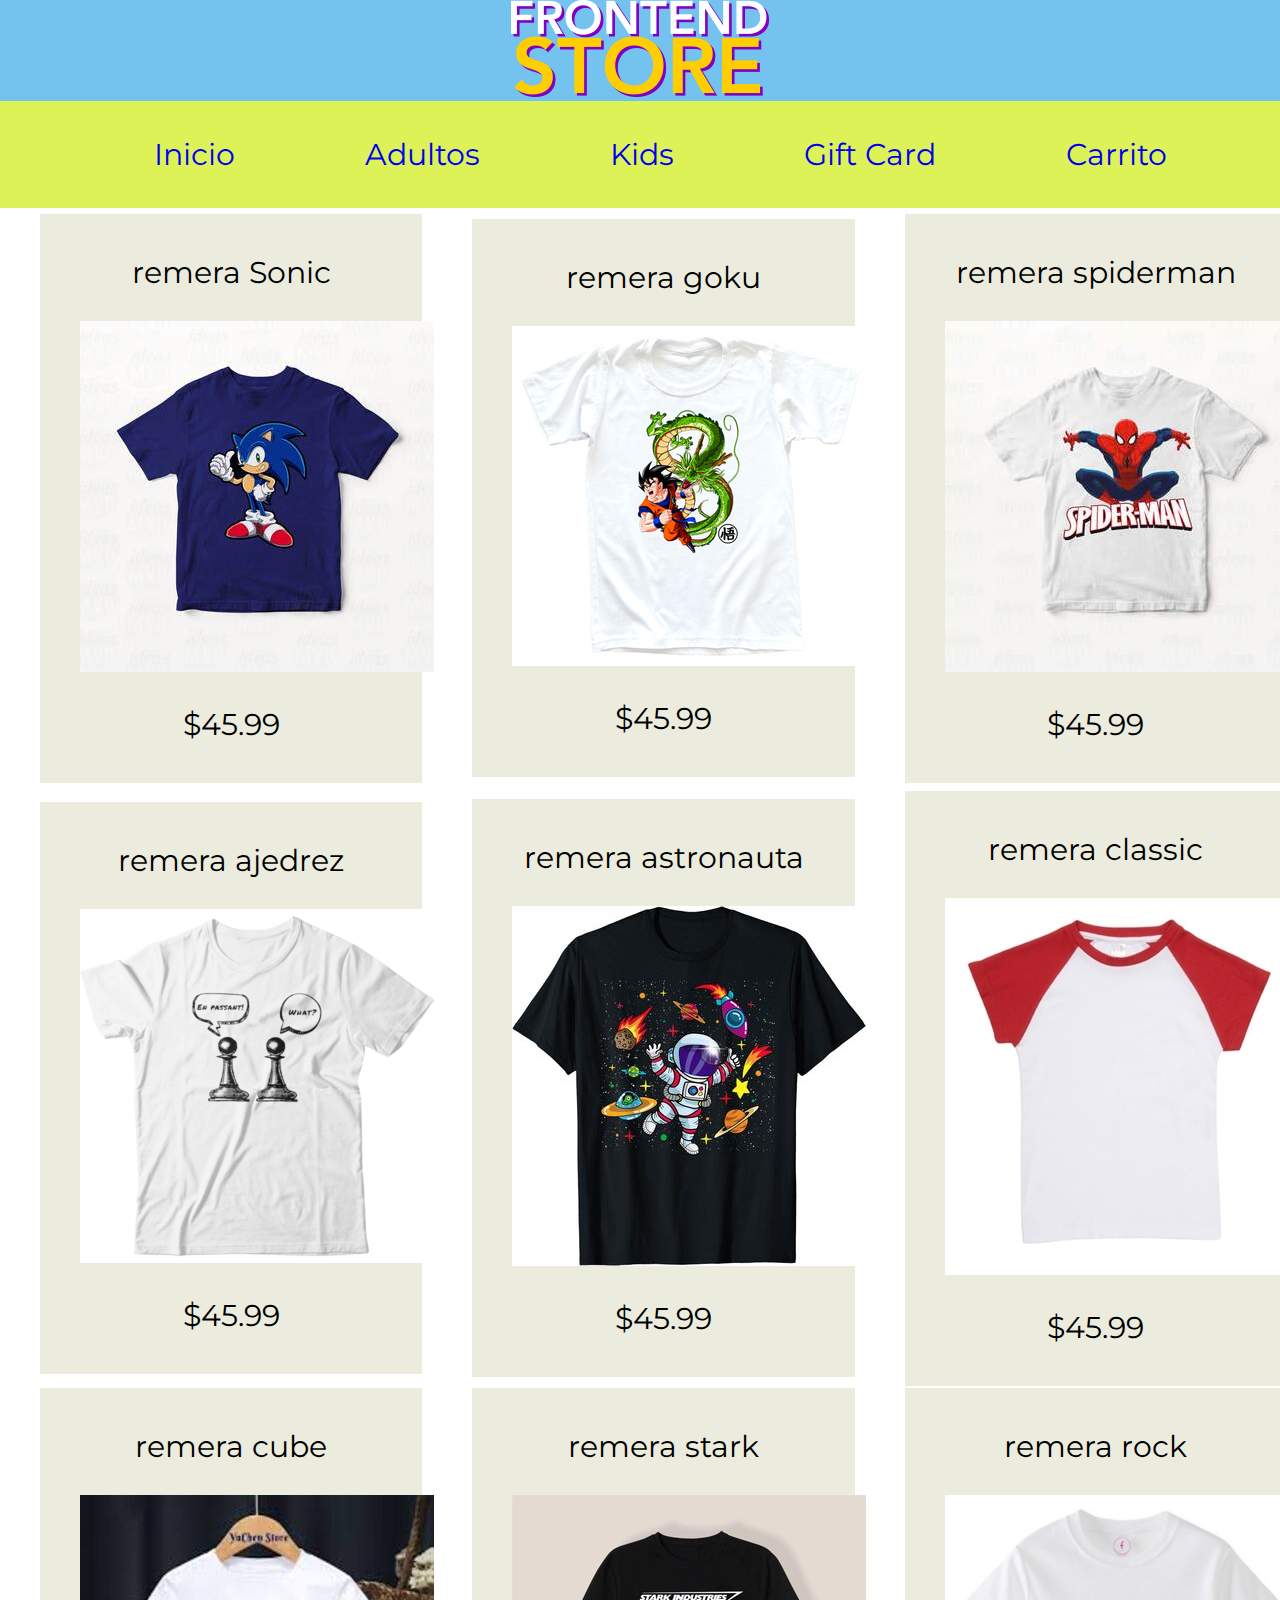
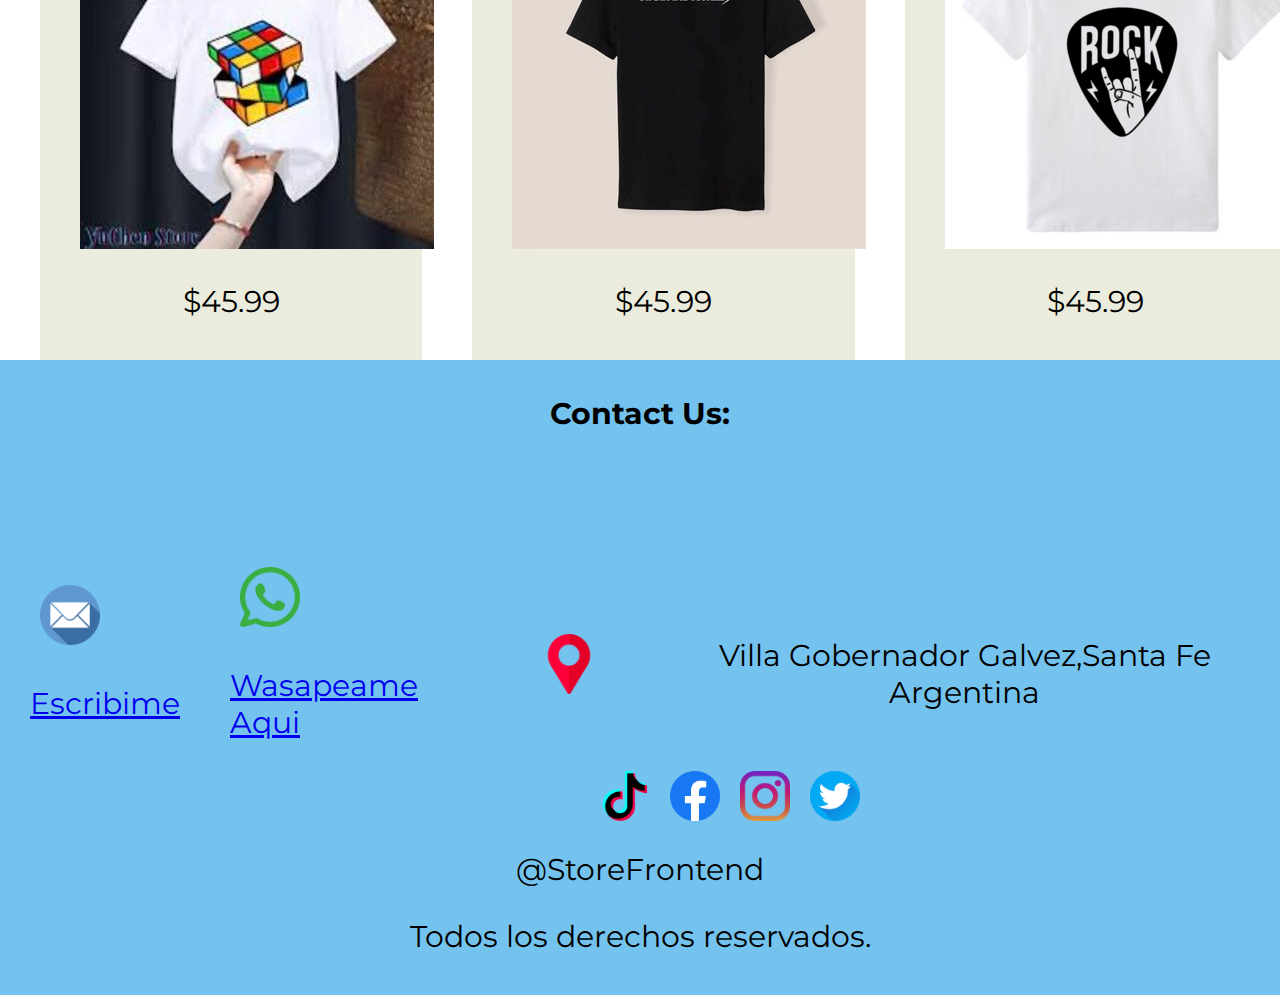
<file: html/kids.html>
<!DOCTYPE html>
<html lang="en">
    <head>
        <meta charset="UTF-8">
        <meta name="viewport" content="width=device-width, initial-scale=1.0">
        <title>Kids</title>
        <link rel="preconnect" href="https://fonts.googleapis.com">
        <link rel="preconnect" href="https://fonts.gstatic.com" crossorigin>
        <link href="https://fonts.googleapis.com/css2?family=Montserrat:ital,wght@0,100..900;1,100..900&display=swap" rel="stylesheet">
        <!-- <link href="https://cdn.jsdelivr.net/npm/bootstrap@5.3.3/dist/css/bootstrap.min.css" rel="stylesheet" integrity="sha384-QWTKZyjpPEjISv5WaRU9OFeRpok6YctnYmDr5pNlyT2bRjXh0JMhjY6hW+ALEwIH" crossorigin="anonymous"> -->
        <link rel="stylesheet" href="../css/style.css">
    </head>
     <header> <!--class="container-fluid"> -->
        <div class="logo">
            <a href="/index.html">
                <img src="../img/Iconos/logo.png">
            </a>
        </div>
        <nav class="navbar">
        <ul>
            <li><a class="navbar__enlace" href="./Inicio.html">Inicio</a></li>  
            <li><a class="navbar__enlace" href="./adultos.html">Adultos</a></li>  
            <li> <a class="navbar__enlace" href="#">Kids</a></li> 
            <li><a class="navbar__enlace" href="../html/gift-card.html">Gift Card</a></li>  
            <li><a class="navbar__enlace" href="../html/carrito.html">Carrito</a></li>  
        </ul>
        </nav>
    </header>
    <body>
         <main> <!--class="container-fluid"> -->
            <div class="contenedor">
                <section class="remera">
                    <p class="text" >remera Sonic</p>
                    <img class="imagenes" src="../img/Kids/sonic.jpg">
                    <p class="text" >$45.99</p>
                </section>
                <section class="remera">
                    <p class="text" >remera goku</p>
                    <img class="imagenes" src="../img/Kids/goku.jpg">
                    <p class="text" >$45.99</p>
                </section>
                <section class="remera">
                    <p class="text" >remera spiderman</p>
                    <img class="imagenes" src="../img/Kids/spiderman.jpg">
                    <p class="text" >$45.99</p>
                </section>
                <section class="remera">
                    <p class="text" >remera ajedrez</p>
                    <img class="imagenes" src="../img/Kids/ajedrez.jpg">
                    <p class="text" >$45.99</p>
                </section>
                <section class="remera">
                    <p class="text" >remera astronauta</p>
                    <img class="imagenes" src="../img/Kids/astronauta.jpg">
                    <p class="text" >$45.99</p>
                </section>
                <section class="remera">
                    <p class="text" >remera classic</p>
                    <img class="imagenes" src="../img/Kids/classic.jpg">
                    <p class="text" >$45.99</p>
                </section>
                <section class="remera">
                    <p class="text" >remera cube </p>
                    <img class="imagenes" src="../img/Kids/cube.jpg">
                    <p class="text" >$45.99</p>
                </section>
                <section class="remera">
                    <p class="text" >remera stark</p>
                    <img class="imagenes" src="../img/Kids/stark.jpg">
                    <p class="text" >$45.99</p>
                </section>
                <section class="remera">
                    <p class="text" >remera rock</p>
                    <img class="imagenes" src="../img/Kids/rock.png">
                    <p class="text" >$45.99</p>
                </section>
            </div>
        </main>
        <footer class="redes"> <!--class="container-fluid"> -->
            <h2>Contact Us:</h2>
            <div class="div-1">
                <a href="mailto:joel94master@gmail.com" target="_blank">
                <img  class="icon" src="../img/Iconos/correo-electronico.png"><p>Escribime</p>
                </a>
                <a href="https://wa.me/message/MUAPNIPZ4Z5BE1" target="_blank">
                <img  class="icon" src="../img/Iconos/whatsapp.png"> <p>Wasapeame Aqui</p>
                </a>
                    <img  class="icon" src="../img/Iconos/marcador-de-posicion.png">
                    <p class="texto_redes" style="padding-left: 0px;">Villa Gobernador Galvez,Santa Fe Argentina</p>
            </div>
            <div class="div-2">
                <img class="iconos" src="../img/Iconos/tik-tok.png">
                <img class="iconos" src="../img/Iconos/facebook.png">
                <img class="iconos" src="../img/Iconos/instagram.png">
                <img class="iconos" src="../img/Iconos/gorjeo.png">
            </div>
            <p class="like">@StoreFrontend</p>
            <p class="like">Todos los derechos reservados. </p>
        </footer>
            <!-- <script src="https://cdn.jsdelivr.net/npm/@popperjs/core@2.11.8/dist/umd/popper.min.js" integrity="sha384-I7E8VVD/ismYTF4hNIPjVp/Zjvgyol6VFvRkX/vR+Vc4jQkC+hVqc2pM8ODewa9r" crossorigin="anonymous"></script> -->
        <!-- <script src="https://cdn.jsdelivr.net/npm/bootstrap@5.3.3/dist/js/bootstrap.min.js" integrity="sha384-0pUGZvbkm6XF6gxjEnlmuGrJXVbNuzT9qBBavbLwCsOGabYfZo0T0to5eqruptLy" crossorigin="anonymous"></script> -->
    </body>
</html>
</file>
<file: css/style.css>
/* esto es para subir a github :D 
1) git add . 
2) git commit -m "nombre"
3) git push -u origin main
*/
:root{
  --Amarillo :#DCF256;
  --Celeste:#74C3EF;
  --Fondo-remeras:#ECECDE;
}
/*Universales*/
html {
box-sizing: border-box;
font-size: 62.5%;
font-family: "Montserrat", sans-serif;
}
.bg__fondo{
background-image: url(../img/Iconos/fondijo.png);
width: 100%;
height: 100%;
background-repeat: no-repeat;
background-position: center ;
background-size: 100% 100%;
background-attachment: fixed;
}
body{
font-size: 16px;
margin: 0;
padding: 0;
border: 0;
}

*, *:before, *:after {
  box-sizing: inherit;
}
p{
  font-size: 2rem;
}
ul{
  text-decoration: none;
  list-style: none;
  display:flex;
  gap: 13rem;
}
.classic, .exclusive{
text-align: right;
}
/* Logo*/
.logo{
text-align: center;
margin: 3rem ,0;
background-color: #74C3EF;
}
/* Barra de navegacion*/
.navbar{
background-color: #DCF256;
padding: 2rem;
display: flex;
justify-content: center;
gap: 1rem;
width: 100%;
}
.navbar li a{
  font-size: 2rem;
}
.navbar__enlace{
text-decoration: none;
font-size: 2rem;
gap: 3rem;
display: flex;
justify-content: space-between;
flex-direction: column;
}
.navbar__enlace:hover{
cursor: pointer;
background-color: white;
}
/* bloque de remeras*/
.contenedor{
width: 100%;
display: grid;
grid-template-columns: repeat(3,33%); 
grid-template-rows: 500px 600px;
gap: 1rem;
margin: 1rem;
padding: .5rem;
align-items: center;
}
.remera {
background-color: #ECECDE;
align-items: center;
margin-left: 4rem;
padding: 1rem;
}
.text{
text-align: center;
}
.fotos{
width: 19rem;
height:19rem;
}
h2{
  text-align: center;
}

/*Carrito*/
.tienda{
text-align: center;
align-items: center;
}
.tienda div{
  display: flex;
  align-items: center;
  gap: 16rem;
  text-align: center;
  padding-left: 50rem;
}
.boton{
width: 19rem;
height: 2rem;
border-radius: 0.5rem;
background-color: #74C3EF;
text-decoration:none;
text-align: center;
}
.boton:hover{
cursor:pointer;
background-color:var(--Amarillo);
}
/*Sobre nosotros*/
.contenido{
width: 50%;
margin: auto;
background-color: rgba(20, 20, 20, 0 .644);
backdrop-filter: blur(9px);
}
.login{
text-align: center;
}
/*barra de navegacion del index*/
.barnav{
  display: flex;
  flex-direction: row;
  gap: 3rem;
}
.barnav ul{
  gap: 110rem;
}
/*Gift Cards*/
.image{
width: 26rem;
height: 26rem;
border-radius: 5%;
}
.card-1{
  display: flex;
  justify-content: space-evenly;
  gap: 3rem;
}
.classic{
  text-align: center;
  width: 400px;
  height: 260px;
  background-color: #DCF256;
  border-radius: 10%;
  position: relative;
}
.classic p {
  font-size: 28px;
  text-align: center;
}
.flecha{
  width: 18rem;
  height: 18rem;
  position: absolute;
  left: 43%;
  bottom: 0%;
  top: 58%;
}
.valor{
  width: 110px;
  height: 42px;
  background-color: #ECECDE;
  position: absolute;
  left: 35%;
  top: 2;
  bottom: 3%;  
}
.card2{
display: flex;
justify-content: space-evenly;
gap: 3rem;
}
.standar{
  text-align: center;
  width: 400px;
  height: 260px;
  background-color: #A0CBA2;
  border-radius: 10%;
  position: relative;
}
.standar p{
  font-size: 28px;
  text-align: center;
}
.flecha-2{
  width: 18rem;
  height: 18rem;
  position: absolute;
  left: 43%;
  top: 108%;
}
.valor-2{
  width: 110px;
  height: 42px;
  background-color: #ECECDE;
  position: absolute;
  left: 35%;
  top: 2;
  bottom: 3%;  
}
.exclusive{
  text-align: center;
  width: 400px;
  height: 260px;
  background-color: #3B73A8;
  border-radius: 10%;
  position: relative;
}
.exclusive p{
  font-size: 28px;
  text-align: center;
  color: white;
}
.flecha-3{
  width: 18rem;
  height: 18rem;
  position: absolute;
  left: 43%;
  top: 152%;
}
.valor-3{
  width: 110px;
  height: 42px;
  background-color: #1e1d6e;
  position: absolute;
  left: 35%;
  top: 2;
  bottom: 3%; 
}
/*Footer*/
 .footer{
  display: flex;
  flex-direction: column;
  max-width: 100%;
 }
 .icon{
    display: flex;
    flex-direction: column;
    align-items: center;
    padding:1rem;
    width: 8rem;
    height: 8rem;
 }
  .iconos{
  width: 50px;
  height: 50px;
  gap: 1rem;
  }
 .like{
  text-align: center;
 }
  .redes {
  background-color: #74C3EF;
  }
  .texto_redes{
    text-align:left;
    padding-top: 2rem;
    padding-left: 0rem;
  }
  .div-1{
    display:flex;
    flex-direction: row;
    gap:5rem;
    padding-left: 2rem;
    text-decoration: none;
  }
    .div-2{
    display: flex;
    gap: 2rem;
    align-items: center;
    /*padding-left: 88rem;*/
}
  footer div{
    display: flex;
    align-items: center;
    gap: 3rem;
    padding-left: 58rem;
}
  

        /* 4K*/
@media (max-width:2560px ){

}
      /* Monitor*/
@media(max-width: 1920px){
  .navbar{
    font-size: 1rem;
  }
  .navbar li a{
    font-size: 3rem; 
  }
    .contenedor{
    grid-template-columns:repeat(3, 1fr);
    grid-template-rows:590px 590px;
    gap: 1rem;
    width: 100%;
  }
    .imagenes{
      padding-left: 11rem;
    }
    .remera{
    background-color:#ECECDE;
    align-items:center;
  }
    .fotos{/*bolsa*/
    width:35rem;
    height:35rem;
  }
    .image{/* gift*/
    width:62rem;
    height: 45rem;
    border-radius:8%;
    gap:1rem;
  }
    .barnav{
    flex-direction:row;
    gap: 4rem;
  }
    .barnav li a{
      font-size: 2.4rem;
    }
    .barnav ul{
      gap: 152rem;
    }
    .tienda{/*carrito */
    text-align:center;
    align-items:center;
  }
    .tienda div{
      gap: 18rem;
      text-align: center;
      padding-left: 54rem;
    }
    .boton{
    height: 4rem;
    width:29rem;
    border-radius:10%;
    background-color:#74C3EF;
    text-decoration:none;
    gap: 18rem;
    text-align: center;
    font-size: 2.5rem;
  }
    .iconos{
    width:5rem;
    height:5rem;
    gap:8rem;
  }
    .card-1{
    justify-content:space-evenly;
    flex-direction: row;
    gap:2rem;
    padding-bottom: 3rem;
  }
    .classic{
    text-align:center;
    width:60rem;
    height:35rem;
    background-color:#DCF256;
    border-radius:10%;
    position:relative;
  }
    .classic p{
    font-size:3.5rem;
    text-align: center;
  }
    .flecha{
    width:22rem;
    height:35rem;
    position:absolute;
    left:44.5%;
    bottom:1%;
    top:35%;
  }
    .valor{
    width:30rem;
    height:5rem;
    background-color:#ECECDE;
    position: absolute;
    left:23.5%;
    top:65%;
    bottom:1%;
  }
    .card2{
    justify-content:space-evenly;
    flex-direction: row;
    gap: 3rem;
    padding-bottom: 8rem;
    padding-top: 8rem;
  }
    .standar{
    text-align:center;
    width:60rem;
    height:35rem;
    background-color:#A0CBA2;
    border-radius:10%;
    position:relative;
  }
    .standar p{
    font-size:4rem;
    text-align:center;
  }
    .flecha-2{
    width:22rem;
    height:35rem;
    position:absolute;
    left:43.5%;
    top:84%;
  }
    .valor-2{
    width:30rem;
    height:5rem;
    background-color:#A0CBA2;
    position:absolute;
    left:22%;
    top:41%;
    bottom:1%;
  }
    .exclusive{
    text-align:center;
    width:60rem;
    height:35rem;
    background-color:#3B73A8;
    border-radius:10%;
    position:relative;
  }
    .exclusive p{
    font-size:3.5rem;
    text-align:center;
    color:white;
  }
    .flecha-3{
    width:22rem;
    height:35rem;
    position:absolute;
    left:45%;
    top:137%;
  }
    .valor-3{
    width:30rem;
    height:5rem;
    background-color:#1e1d6e;
    position:absolute;
    left:25%;
    top:65%;
    bottom:1%;
  }	
    .div-1{
    gap:10rem;
    padding-left: 4rem;
    text-decoration: none;
    padding-top: 10rem;
  }
    .div-2{
    gap: 4rem;
    align-items: center;
    padding-left: 80rem;
  }
    .redes {
    flex-direction: column;
    align-items: normal;
    padding:1rem;
  }
    .texto_redes{
    text-align:center;
      gap: 2rem;
      padding-left: 1rem;
}
  footer, h2,p {
  font-size: 3rem;
}
  @media(max-width:1440px){

    .navbar{
    font-size: 1.5rem;
  }
  .navbar li a{
    font-size: 3rem; 
  }
    .contenedor{
    grid-template-columns:repeat(3, 33%);
    grid-template-rows:580px 580px;
    gap: 1rem;
    padding:0rem;
    margin:0rem;
    align-items:center;
  }
    .imagenes{
      padding-left: 3rem;
      margin-left: 0;
    }
    .remera{
    background-color:#ECECDE;
    align-items:center;
  }
    .fotos{
    width:35rem;
    height:35rem;
  }
    .image{
    width:45rem;
    height: 25rem;
    border-radius:8%;
    gap:1rem;
  }
    .barnav{
    flex-direction:row;
    gap: 2rem;
  }
    .barnav li a{
      font-size: 2.4rem;
    }
    .barnav ul{
      gap: 105rem;
    }
    .tienda{
    text-align:center;
    align-items:center;
  }
    .tienda div{
      display: flex;
      gap: 3rem;
      text-align: center;
      padding-left: 50rem;
    }
    .boton{
    height: 2.2rem;
    width:20rem;
    border-radius:10%;
    background-color:#74C3EF;
    text-decoration:none;
    gap: 8rem;
    text-align: center;
    font-size: 2.5rem;
  }
    .iconos{
    width:5rem;
    height:5rem;
    gap:5rem;
  }
    .card-1{
    display:flex;
    justify-content:space-evenly;
    gap:2rem;
    padding-bottom: 1rem;
  }
    .classic{
    text-align:center;
    width:40rem;
    height:25rem;
    background-color:#DCF256;
    border-radius:10%;
    position:relative;
  }
    .classic p{
    font-size:3rem;
    text-align: center;
  }
    .flecha{
    width:20rem;
    height:35rem;
    position:absolute;
    left:45%;
    bottom:1%;
    top:25%;
  }
    .valor{
    width:22rem;
    height:4rem;
    background-color:#ECECDE;
    position: absolute;
    left:22.5%;
    top:65%;
    bottom:1%;
  }
    .card2{
    justify-content:space-evenly;
    gap: 2rem;
    padding-bottom: 1rem;
  }
    .standar{
    text-align:center;
    width:42rem;
    height:25rem;
    background-color:#A0CBA2;
    border-radius:10%;
    position:relative;
  }
    .standar p{
    font-size:3rem;
    text-align:center;
  }
    .flecha-2{
    width:20rem;
    height:35rem;
    position:absolute;
    left:43.5%;
    top:65%;
  }
    .valor-2{
    width:22rem;
    height:4rem;
    background-color:#A0CBA2;
    position:absolute;
    left:22%;
    top:65%;
    bottom:1%;
  }
    .exclusive{
    text-align:center;
    width:42rem;
    height:25rem;
    background-color:#3B73A8;
    border-radius:10%;
    position:relative;
  }
    .exclusive p{
    font-size:3rem;
    text-align:center;
    color:white;
  }
    .flecha-3{
    width:20rem;
    height:35rem;
    position:absolute;
    left:43.5%;
    top:105%;
  }
    .valor-3{
    width:22rem;
    height:4rem;
    background-color:#1e1d6e;
    position:absolute;
    left:22%;
    top:65%;
    bottom:1%;
  }	
    .div-1{
    gap:5rem;
    padding-left: 2rem;
    text-decoration: none;
    padding-top: 10rem;
  }
    .div-2{
    gap: 2rem;
    align-items: center;
    padding-left: 59rem;
  }
    .redes {
    flex-direction: column;
    align-items: normal;
    padding:1rem;
  }
    .texto_redes{
    text-align:center;
    padding-left: 48rem;
  }
        @media(max-width:1024px){
    .navbar{
      font-size: 1rem;
    }
    .navbar li a{
      font-size: 2.5rem; 
    }
      .contenedor{
      grid-template-columns:repeat(3, 33%);
      grid-template-rows:520px 520px;
      gap: 1rem;
      padding:0rem;
      margin:0rem;
      align-items:center;
    }
      .imagenes{
        padding-left: 2rem;
        width: 250px;
        height: 250px;
      }
      .remera{
      background-color:#ECECDE;
      align-items:center;
    }
      .fotos{
      width:35rem;
      height:35rem;
    }
      .image{
      width:35rem;
      height: 25rem;
      border-radius:8%;
      gap:1rem;
    }
      .barnav{
      flex-direction:row;
      gap: 2rem;
    }
      .barnav li a{
        font-size: 1.9rem;
      }
      .barnav ul{
        gap: 73rem;
      }
      .tienda{
      text-align:center;
      align-items:center;
    }
      .tienda div{
        gap: 3rem;
        text-align: center;
        padding-left: 20rem;
      }
      .boton{
      height: 3rem;
      width:25rem;
      border-radius:10%;
      background-color:#74C3EF;
      text-decoration:none;
      gap: 3rem;
      text-align: center;
      font-size: 2rem;
    }
      .iconos{
      width:5rem;
      height:5rem;
      gap:5rem;
    }
      .card-1{
      justify-content:space-evenly;
      gap:2rem;
      padding-bottom: 3rem;
    }
      .classic{
      text-align:center;
      width:40rem;
      height:25rem;
      background-color:#DCF256;
      border-radius:10%;
      position:relative;
    }
      .classic p{
      font-size:3rem;
      text-align: center;
    }
      .flecha{
      width:14rem;
      height:25rem;
      position:absolute;
      left:40.5%;
      bottom:1%;
      top:35%;
    }
      .valor{
      width:22rem;
      height:4rem;
      background-color:#ECECDE;
      position: absolute;
      left:22.5%;
      top:65%;
      bottom:1%;
    }
      .card2{
      justify-content:space-evenly;
      gap: 2rem;
      padding-bottom: 3rem;
    }
      .standar{
      text-align:center;
      width:42rem;
      height:25rem;
      background-color:#A0CBA2;
      border-radius:10%;
      position:relative;
    }
    
      .standar p{
      font-size:3rem;
      text-align:center;
    }
      .flecha-2{
      width:14rem;
      height:25rem;
      position:absolute;
      left:46.8%;
      top:89%;
    }
      .valor-2{
      width:22rem;
      height:4rem;
      background-color:#A0CBA2;
      position:absolute;
      left:22%;
      top:65%;
      bottom:1%;
    }
      .exclusive{
      text-align:center;
      width:42rem;
      height:25rem;
      background-color:#3B73A8;
      border-radius:10%;
      position:relative;
    }
      .exclusive p{
      font-size:3rem;
      text-align:center;
      color:white;
    }
      .flecha-3{
      width:14rem;
      height:25rem;
      position:absolute;
      left:39.7%;
      top:133%;
    }
      .valor-3{
      width:22rem;
      height:4rem;
      background-color:#1e1d6e;
      position:absolute;
      left:22%;
      top:65%;
      bottom:1%;
    }	
      .div-1{
      gap:5rem;
      padding-left: 2rem;
      text-decoration: none;
      padding-top: 10rem;
    }
      .div-2{
      gap: 2rem;
      align-items: center;
      padding-left: 59rem;
    }
      .footer{
      background-color: #74C3EF;
    }
      .redes {
      flex-direction: column;
      align-items: normal;
      padding:1rem;
    }
      .texto_redes{
      text-align:center;
      padding-left: 48rem;
    }
    footer div{
      align-items: center;
      gap: 3rem;
      padding-left: 36rem;
    }
        @media(max-width:768px){
          .navbar{
            max-width: 78rem;
            font-size: 10px;
            padding: 0px;
          }
          .navbar li a{
            font-size: 1.4rem; 
          }
            .contenedor{
            grid-template-columns:repeat(3, 33%);
            grid-template-rows:360px 320px;
            gap: 1rem;
            padding:0rem;
            margin:0rem;
            align-items:center;
          }
            .imagenes{
              padding-right: 20px;
              padding-left: 0px;
              width: 210px;
              height: 190px;
            }
            .remera{
            background-color:#ECECDE;
            align-items:center;
          }
          .remera p{
            font-size: 1.4rem;
          }
            .fotos{
            width:13rem;
            height:13rem;
          }
          .fotos,h2,p{
            font-size: 1.5rem;
          }
            .image{
            width:20rem;
            height: 15rem;
            border-radius:8%;
            gap:1rem;
          }
            .barnav{
            flex-direction:row;
            gap: 1rem;
          }
            .barnav li a{
              font-size: 1.5rem;
            }
            .barnav ul{
              gap: 50rem;
            }
            .tienda{
            text-align:center;
            align-items:center;
          }
            .tienda div{
              gap: 1rem;
              text-align: center;
              padding-left: 22rem;
            }
            .boton{
            height: 2rem;
            width:15rem;
            border-radius:10%;
            background-color:#74C3EF;
            text-decoration:none;
            gap: 3rem;
            text-align: center;
            font-size: 1.4rem;
          }
            .iconos{
            width:3rem;
            height:3rem;
            gap:5rem;
          }
            .card-1{
            justify-content:space-evenly;
            gap:2rem;
            padding-bottom: 1rem;
          }
            .classic{
            text-align:center;
            width:20rem;
            height:15rem;
            background-color:#DCF256;
            border-radius:10%;
            position:relative;
          }
            .classic p{
            font-size:2rem;
            text-align: center;
          }
            .flecha{
            width:14rem;
            height:25rem;
            position:absolute;
            left:40.5%;
            bottom:1%;
            top:20%;
          }
            .valor{
            width:12rem;
            height:3rem;
            background-color:#ECECDE;
            position: absolute;
            left:22.5%;
            top:65%;
            bottom:1%;
          }
            .card2{
            justify-content:space-evenly;
            gap: 2rem;
            padding-bottom: 1rem;
          }
            .standar{
            text-align:center;
            width:20rem;
            height:15rem;
            background-color:#A0CBA2;
            border-radius:10%;
            position:relative;
          }
            .standar p{
            font-size:2rem;
            text-align:center;
          }
            .flecha-2{
            width:14rem;
            height:25rem;
            position:absolute;
            left:42%;
            top:65%;
          }
            .valor-2{
            width:22rem;
            height:4rem;
            background-color:#A0CBA2;
            position:absolute;
            left:22%;
            top:65%;
            bottom:1%;
          }
            .exclusive{
            text-align:center;
            width: 20rem;
            height:15rem;
            background-color:#3B73A8;
            border-radius:10%;
            position:relative;
          }
            .exclusive p{
            font-size:2rem;
            text-align:center;
            color:white;
          }
            .flecha-3{
            width:14rem;
            height:25rem;
            position:absolute;
            left:40.7%;
            top:103%;
          }
            .valor-3{
            width:12rem;
            height:3rem;
            background-color:#1e1d6e;
            position:absolute;
            left:22%;
            top:70%;
            bottom:1%;
          }	
            .div-1{
            gap:3rem;
            padding-left: 2rem;
            text-decoration: none;
            padding-top: 10rem;
          }
            .div-2{
            gap: 2rem;
            align-items: center;
            padding-left: 28rem;
          }
            .footer{
            background-color: #74C3EF;
          }
            .redes {
            flex-direction: column;
            align-items: normal;
            padding:1rem;
          }
            .texto_redes{
            text-align:center;
            padding-left: 48rem;
          }
          footer div{
            align-items: center;
            gap: 3rem;
            padding-left: 26rem;
          }
          .login img ,.logo img{
            width:200px ;
            height: 80px;
          }
        }
  }
}
}

      /* Tablet*/
@media (max-width: 768px ){    

}

      /* Mobile L*/
@media(max-width: 425px){

}

      /*Mobile M*/
@media(max-width: 375px){

}

     /*Mobile S*/
@media(max-width: 320px){

}

/*medidas de los mq
4k = 2560 px
Laptop L = 1440 px
Laptop = 1024 px 
Tablet = 768 px 
Movil L = 425 px 
Mobile M = 375 px 
Mobile S = 320 px.
</file>
